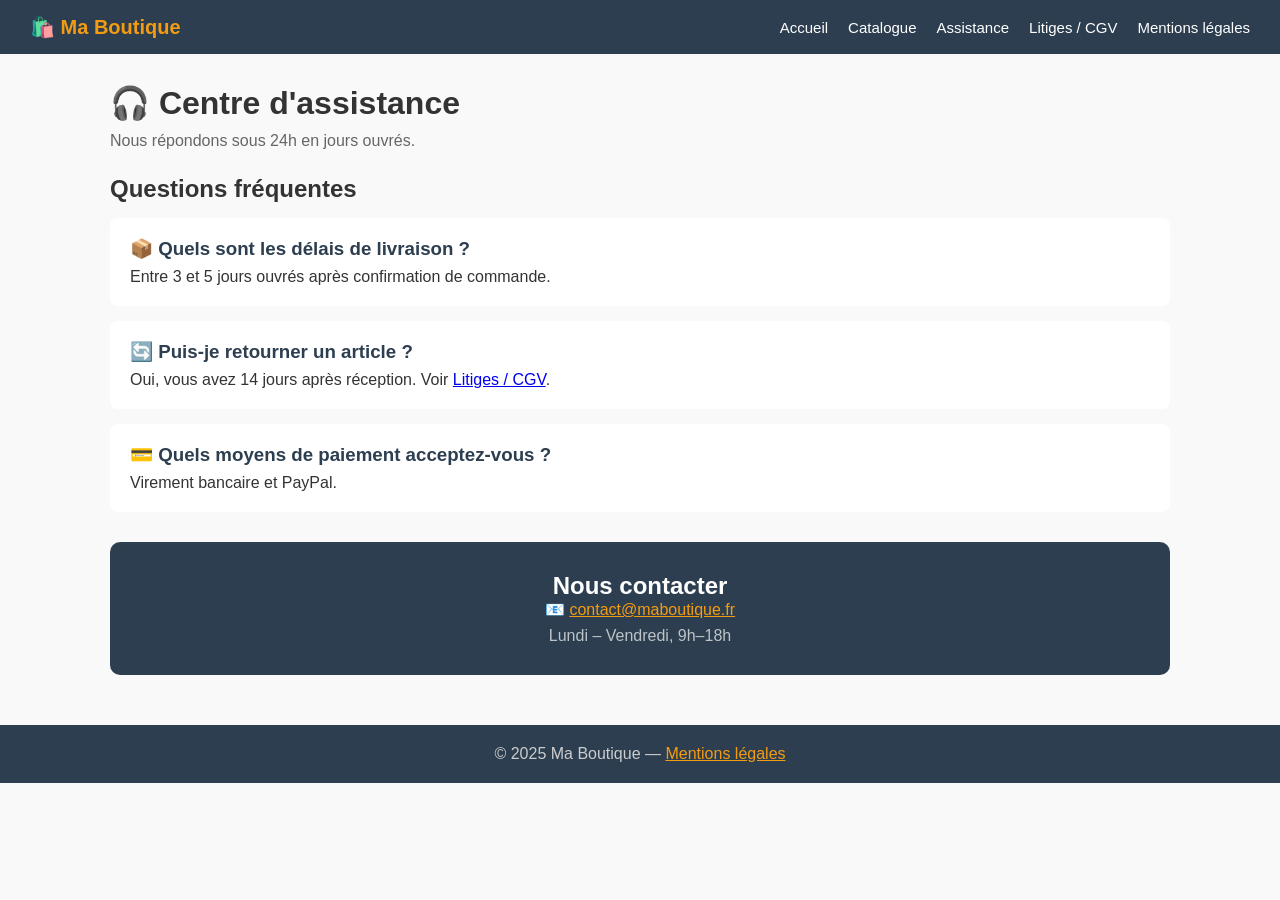
<file: assistance.html>
<!DOCTYPE html>
<html lang="fr">
<head>
  <meta charset="UTF-8">
  <title>Assistance — Ma Boutique</title>
  <link rel="stylesheet" href="style.css">
  <style>
    .faq-item { background: white; border-radius: 8px; padding: 20px; margin: 15px 0; }
    .faq-item h3 { color: #2c3e50; margin-bottom: 8px; }
    .contact-box { background: #2c3e50; color: white; border-radius: 10px; padding: 30px; text-align: center; margin-top: 30px; }
    .contact-box a { color: #f39c12; }
  </style>
</head>
<body>
  <nav>
    <span class="logo">🛍️ Ma Boutique</span>
    <a href="index.html">Accueil</a>
    <a href="catalogue.html">Catalogue</a>
    <a href="assistance.html">Assistance</a>
    <a href="litiges.html">Litiges / CGV</a>
    <a href="mentions.html">Mentions légales</a>
  </nav>
  <div class="container">
    <h1>🎧 Centre d'assistance</h1>
    <p style="color:#666; margin:10px 0 25px;">Nous répondons sous 24h en jours ouvrés.</p>
    <h2>Questions fréquentes</h2>
    <div class="faq-item">
      <h3>📦 Quels sont les délais de livraison ?</h3>
      <p>Entre 3 et 5 jours ouvrés après confirmation de commande.</p>
    </div>
    <div class="faq-item">
      <h3>🔄 Puis-je retourner un article ?</h3>
      <p>Oui, vous avez 14 jours après réception. Voir <a href="litiges.html">Litiges / CGV</a>.</p>
    </div>
    <div class="faq-item">
      <h3>💳 Quels moyens de paiement acceptez-vous ?</h3>
      <p>Virement bancaire et PayPal.</p>
    </div>
    <div class="contact-box">
      <h2>Nous contacter</h2>
      <p>📧 <a href="mailto:contact@maboutique.fr">contact@maboutique.fr</a></p>
      <p style="margin-top:8px; color:#bdc3c7;">Lundi – Vendredi, 9h–18h</p>
    </div>
  </div>
  <footer>
    <p>© 2025 Ma Boutique — <a href="mentions.html">Mentions légales</a></p>
  </footer>
</body>
</html>
</file>
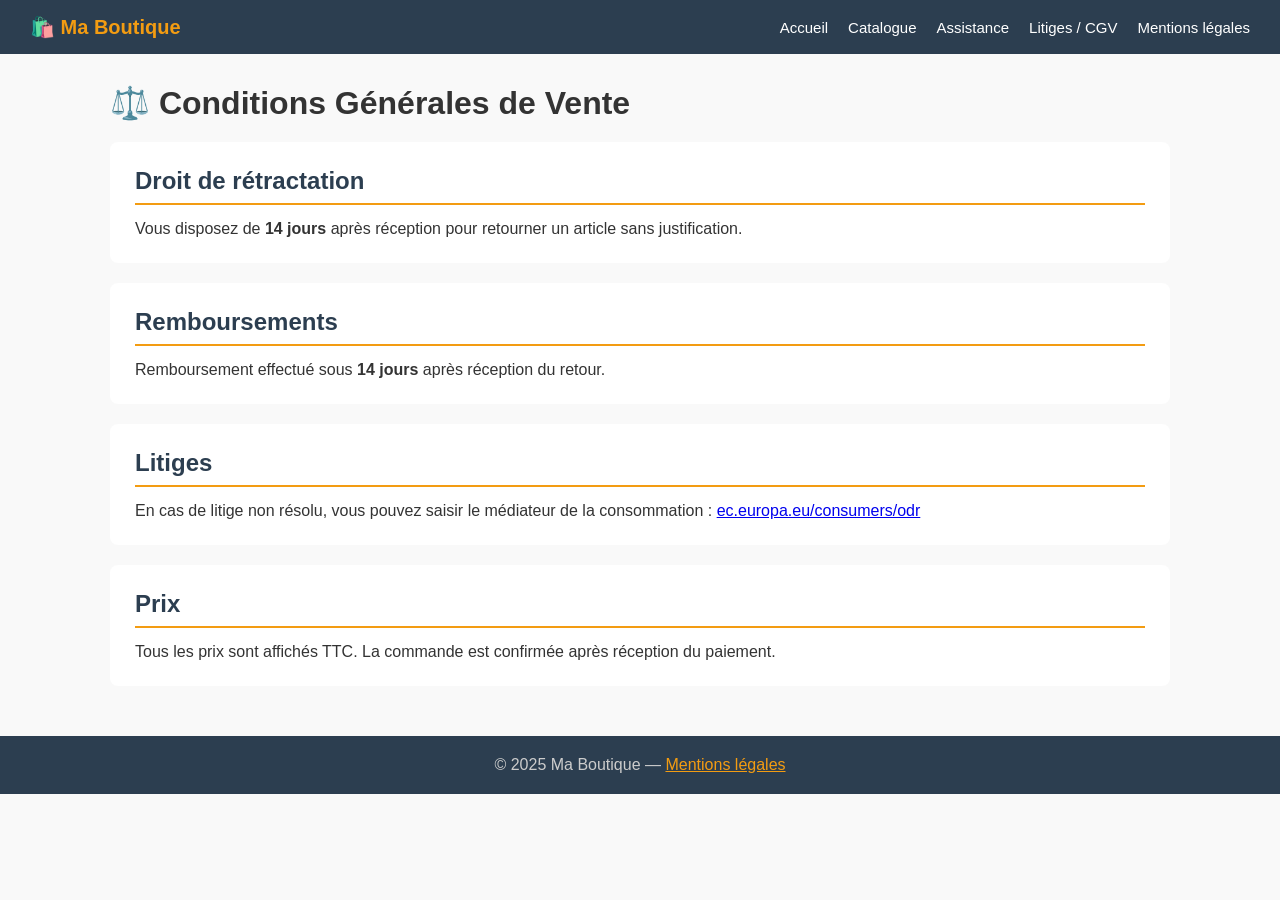
<file: litiges.html>
<!DOCTYPE html>
<html lang="fr">
<head>
  <meta charset="UTF-8">
  <title>CGV et Litiges — Ma Boutique</title>
  <link rel="stylesheet" href="style.css">
  <style>
    .section { background: white; border-radius: 8px; padding: 25px; margin: 20px 0; }
    .section h2 { color: #2c3e50; border-bottom: 2px solid #f39c12; padding-bottom: 8px; margin-bottom: 15px; }
  </style>
</head>
<body>
  <nav>
    <span class="logo">🛍️ Ma Boutique</span>
    <a href="index.html">Accueil</a>
    <a href="catalogue.html">Catalogue</a>
    <a href="assistance.html">Assistance</a>
    <a href="litiges.html">Litiges / CGV</a>
    <a href="mentions.html">Mentions légales</a>
  </nav>
  <div class="container">
    <h1>⚖️ Conditions Générales de Vente</h1>
    <div class="section">
      <h2>Droit de rétractation</h2>
      <p>Vous disposez de <strong>14 jours</strong> après réception pour retourner un article sans justification.</p>
    </div>
    <div class="section">
      <h2>Remboursements</h2>
      <p>Remboursement effectué sous <strong>14 jours</strong> après réception du retour.</p>
    </div>
    <div class="section">
      <h2>Litiges</h2>
      <p>En cas de litige non résolu, vous pouvez saisir le médiateur de la consommation : <a href="https://ec.europa.eu/consumers/odr" target="_blank">ec.europa.eu/consumers/odr</a></p>
    </div>
    <div class="section">
      <h2>Prix</h2>
      <p>Tous les prix sont affichés TTC. La commande est confirmée après réception du paiement.</p>
    </div>
  </div>
  <footer>
    <p>© 2025 Ma Boutique — <a href="mentions.html">Mentions légales</a></p>
  </footer>
</body>
</html>
</file>
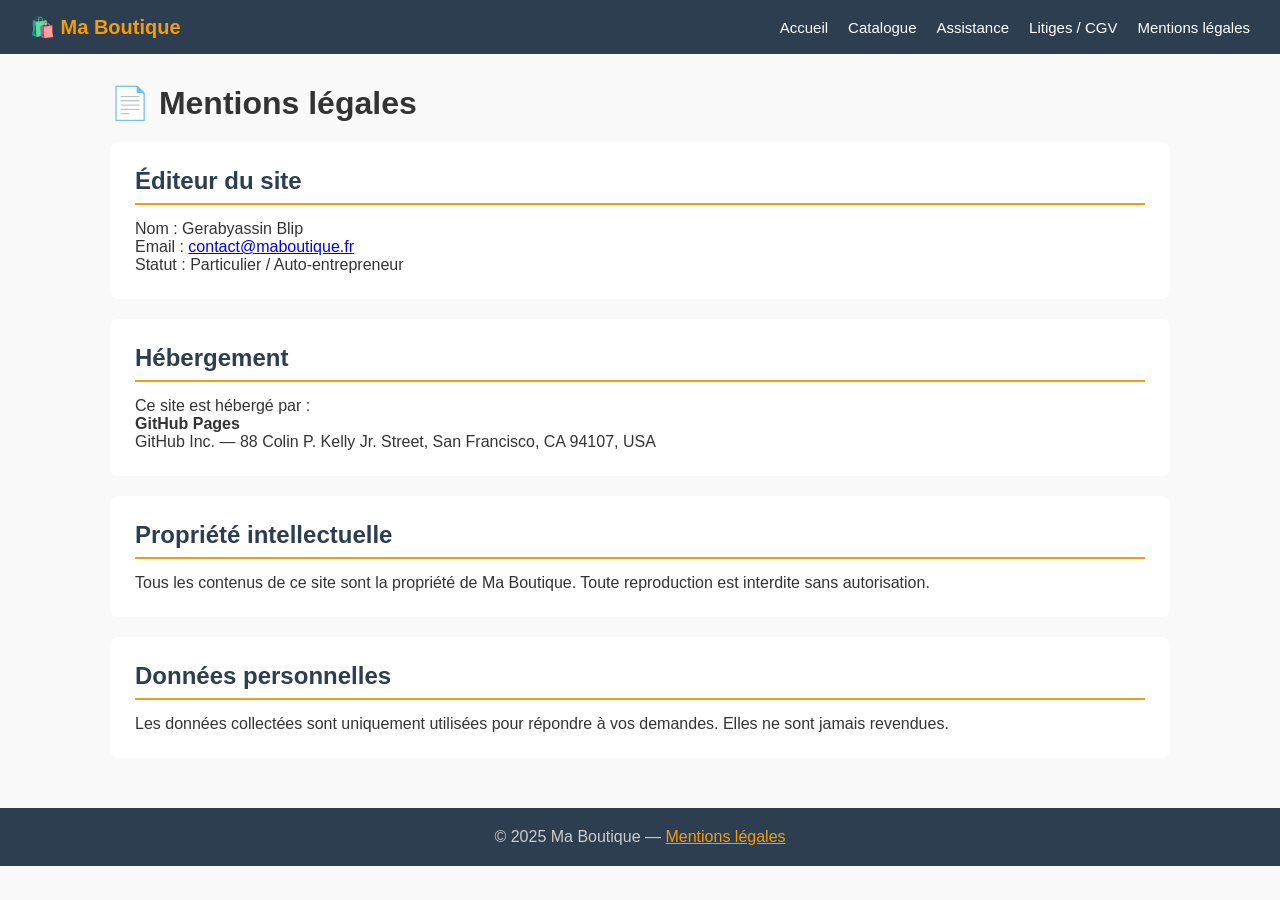
<file: mentions.html>
<!DOCTYPE html>
<html lang="fr">
<head>
  <meta charset="UTF-8">
  <title>Mentions légales — Ma Boutique</title>
  <link rel="stylesheet" href="style.css">
  <style>
    .section { background: white; border-radius: 8px; padding: 25px; margin: 20px 0; }
    .section h2 { color: #2c3e50; border-bottom: 2px solid #f39c12; padding-bottom: 8px; margin-bottom: 15px; }
  </style>
</head>
<body>
  <nav>
    <span class="logo">🛍️ Ma Boutique</span>
    <a href="index.html">Accueil</a>
    <a href="catalogue.html">Catalogue</a>
    <a href="assistance.html">Assistance</a>
    <a href="litiges.html">Litiges / CGV</a>
    <a href="mentions.html">Mentions légales</a>
  </nav>
  <div class="container">
    <h1>📄 Mentions légales</h1>
    <div class="section">
      <h2>Éditeur du site</h2>
      <p>Nom : Gerabyassin Blip<br>
      Email : <a href="mailto:contact@maboutique.fr">contact@maboutique.fr</a><br>
      Statut : Particulier / Auto-entrepreneur</p>
    </div>
    <div class="section">
      <h2>Hébergement</h2>
      <p>Ce site est hébergé par :<br>
      <strong>GitHub Pages</strong><br>
      GitHub Inc. — 88 Colin P. Kelly Jr. Street, San Francisco, CA 94107, USA</p>
    </div>
    <div class="section">
      <h2>Propriété intellectuelle</h2>
      <p>Tous les contenus de ce site sont la propriété de Ma Boutique. Toute reproduction est interdite sans autorisation.</p>
    </div>
    <div class="section">
      <h2>Données personnelles</h2>
      <p>Les données collectées sont uniquement utilisées pour répondre à vos demandes. Elles ne sont jamais revendues.</p>
    </div>
  </div>
  <footer>
    <p>© 2025 Ma Boutique — <a href="mentions.html">Mentions légales</a></p>
  </footer>
</body>
</html>
</file>
<file: style.css>
* { margin: 0; padding: 0; box-sizing: border-box; }

body {
  font-family: Arial, sans-serif;
  color: #333;
  background: #f9f9f9;
}

nav {
  background: #2c3e50;
  padding: 15px 30px;
  display: flex;
  gap: 20px;
  align-items: center;
}

nav a {
  color: white;
  text-decoration: none;
  font-size: 15px;
}

nav a:hover { color: #f39c12; }

nav .logo {
  font-size: 20px;
  font-weight: bold;
  color: #f39c12;
  margin-right: auto;
}

.btn {
  background: #e74c3c;
  color: white;
  padding: 12px 25px;
  border: none;
  border-radius: 6px;
  cursor: pointer;
  font-size: 16px;
  text-decoration: none;
  display: inline-block;
}

.btn:hover { background: #c0392b; }

.container {
  max-width: 1100px;
  margin: 30px auto;
  padding: 0 20px;
}

footer {
  background: #2c3e50;
  color: #ccc;
  text-align: center;
  padding: 20px;
  margin-top: 50px;
}

footer a { color: #f39c12; }
</file>
